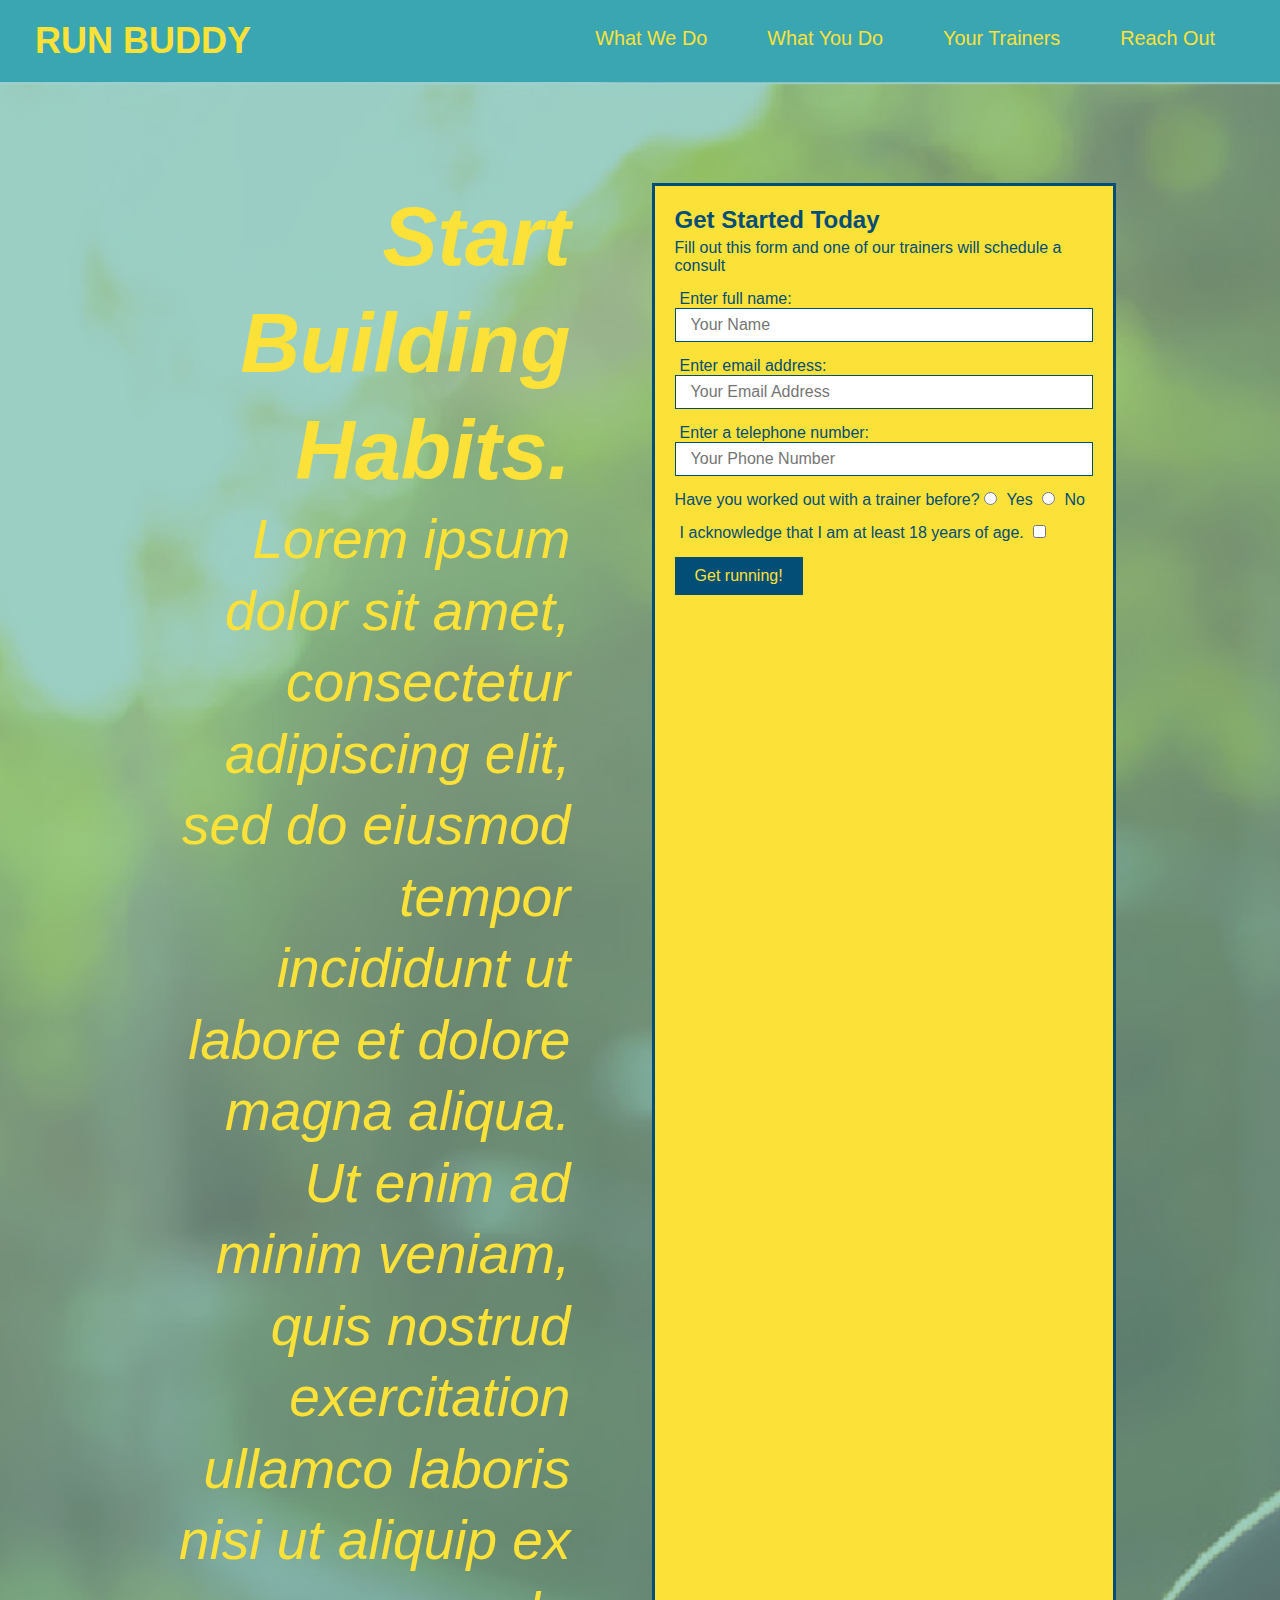
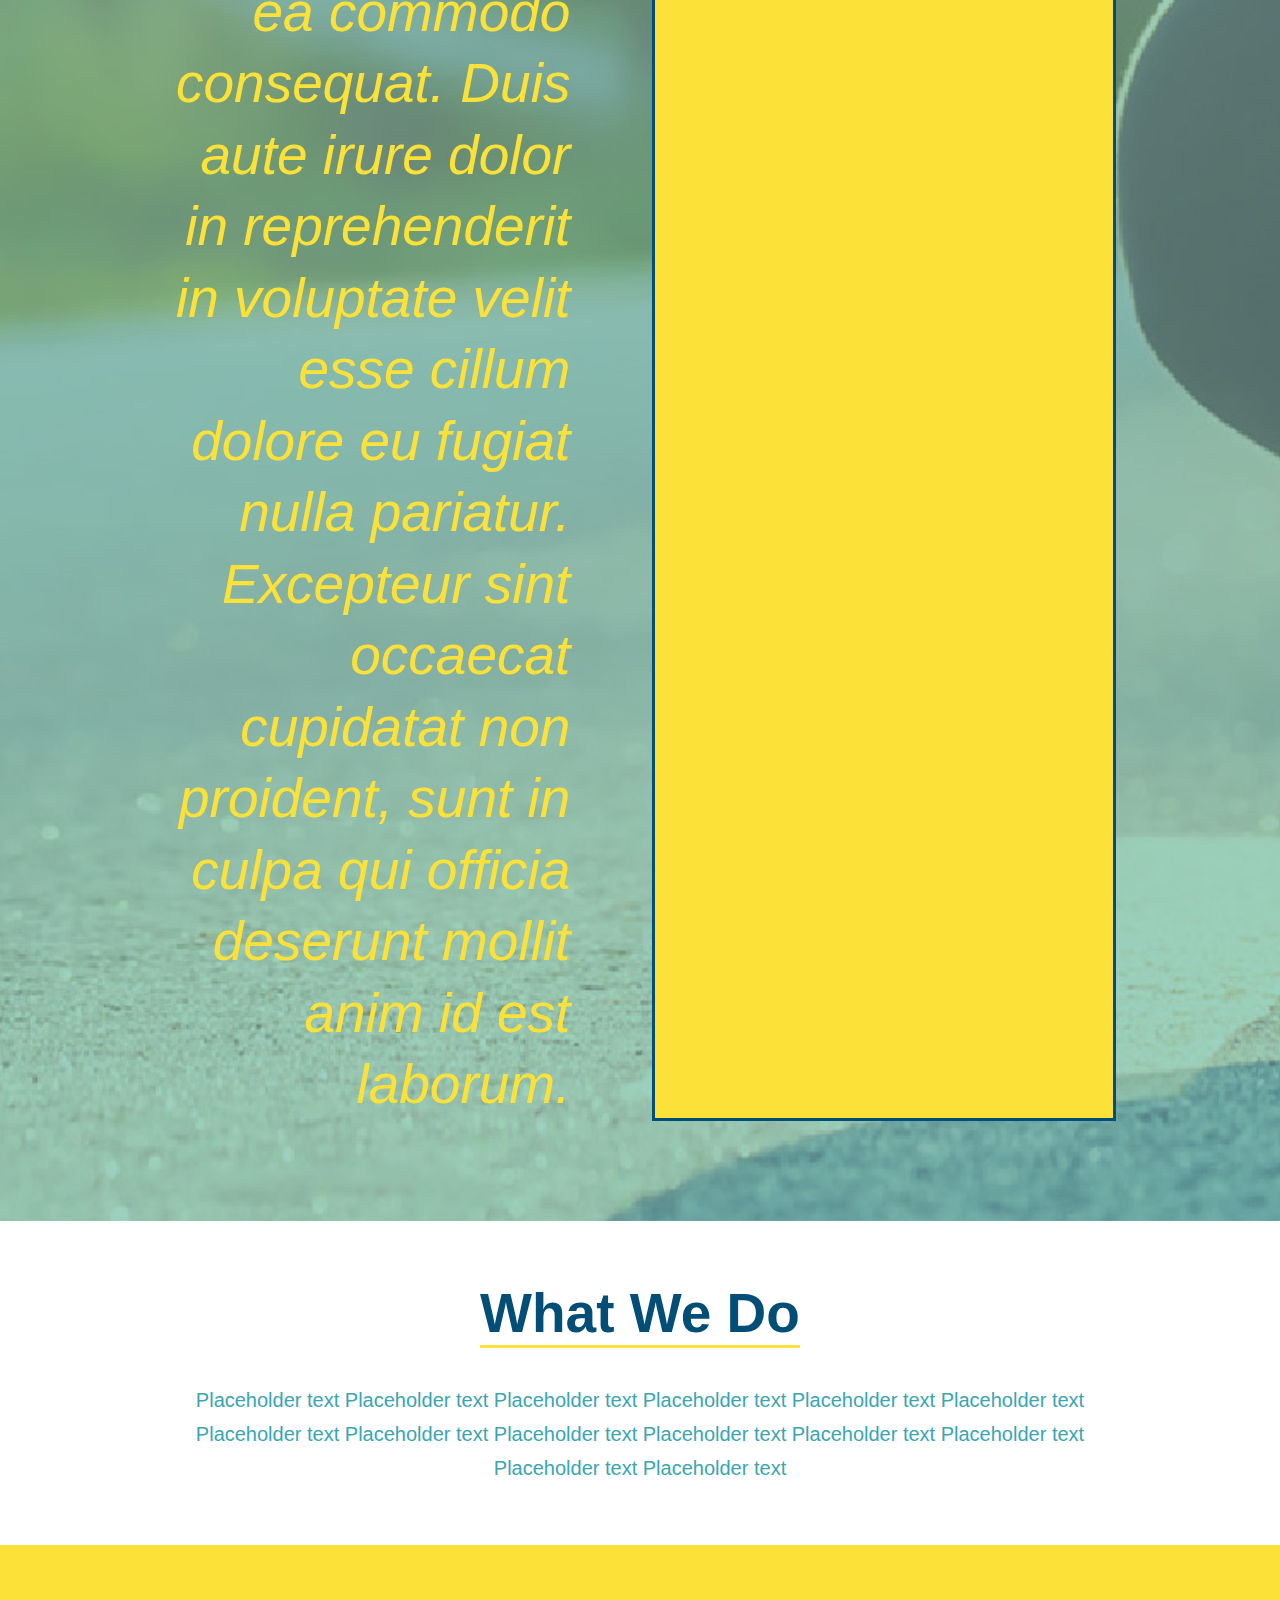
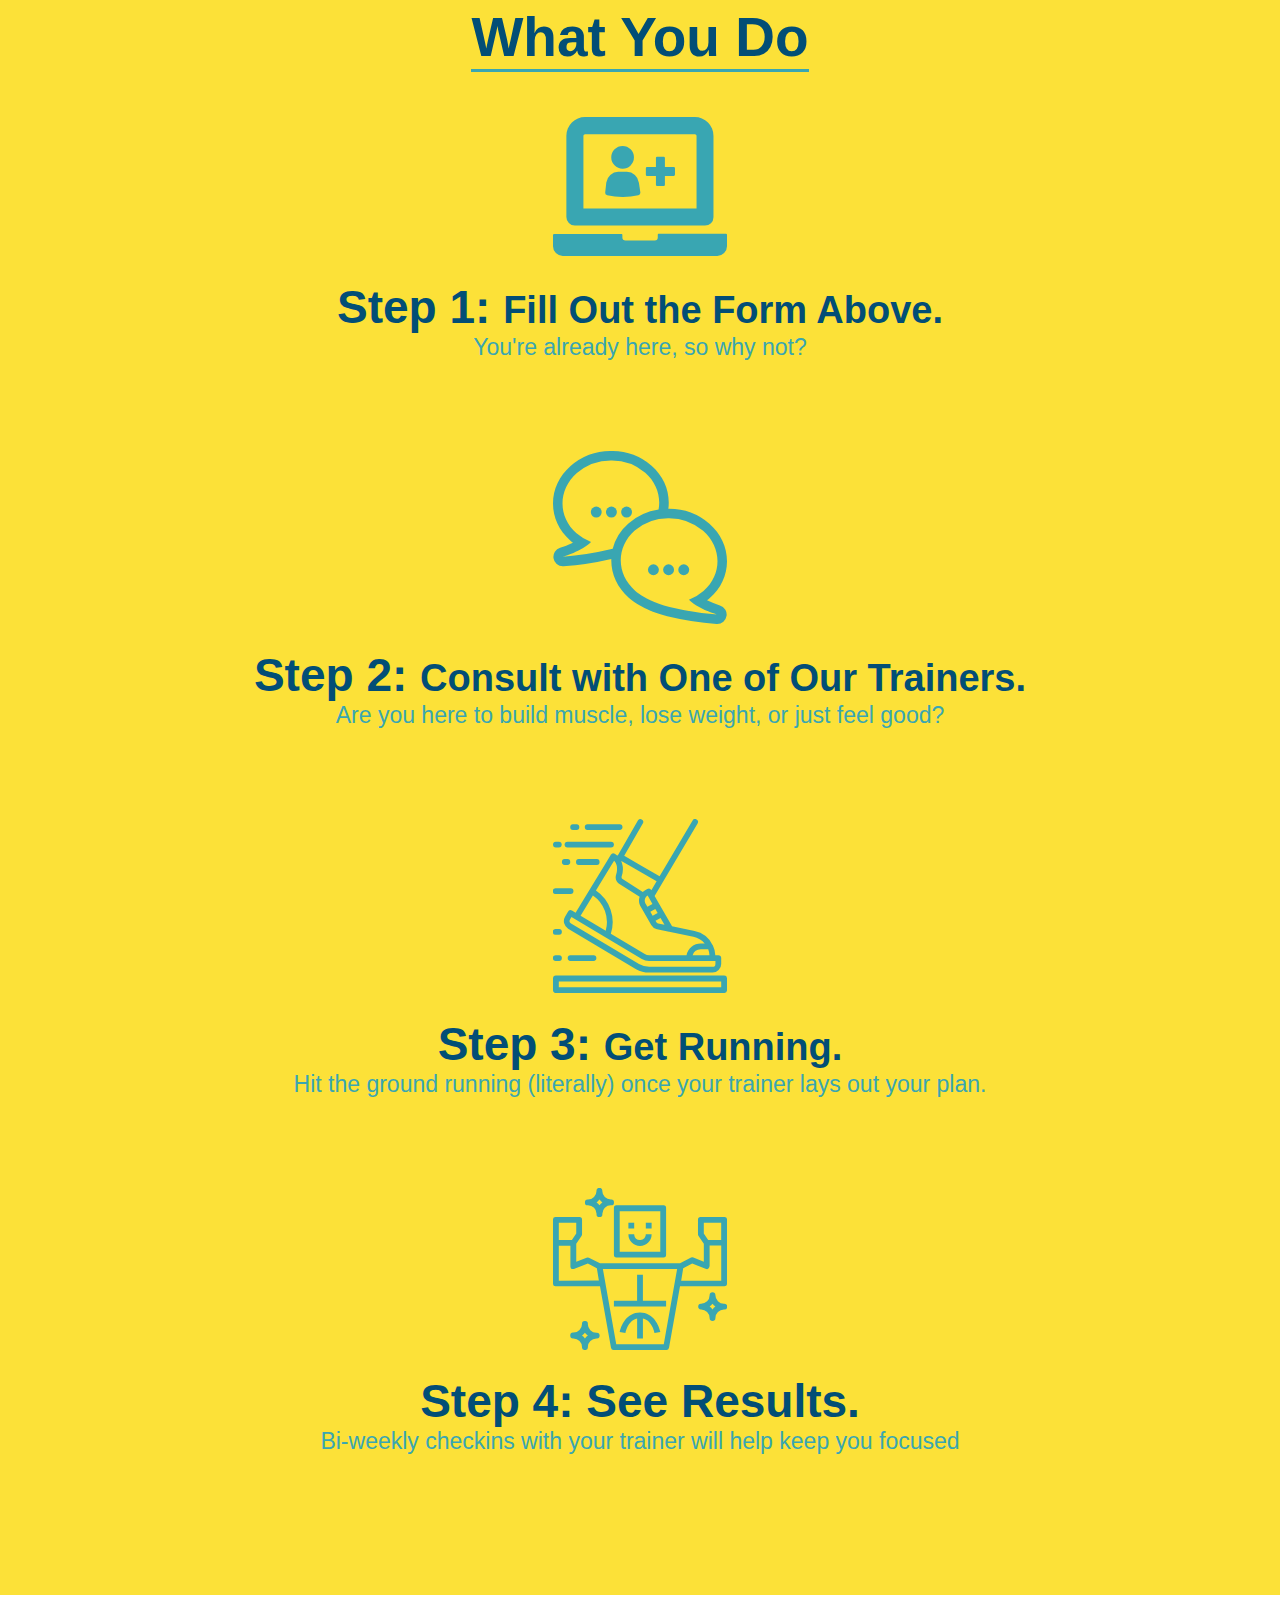
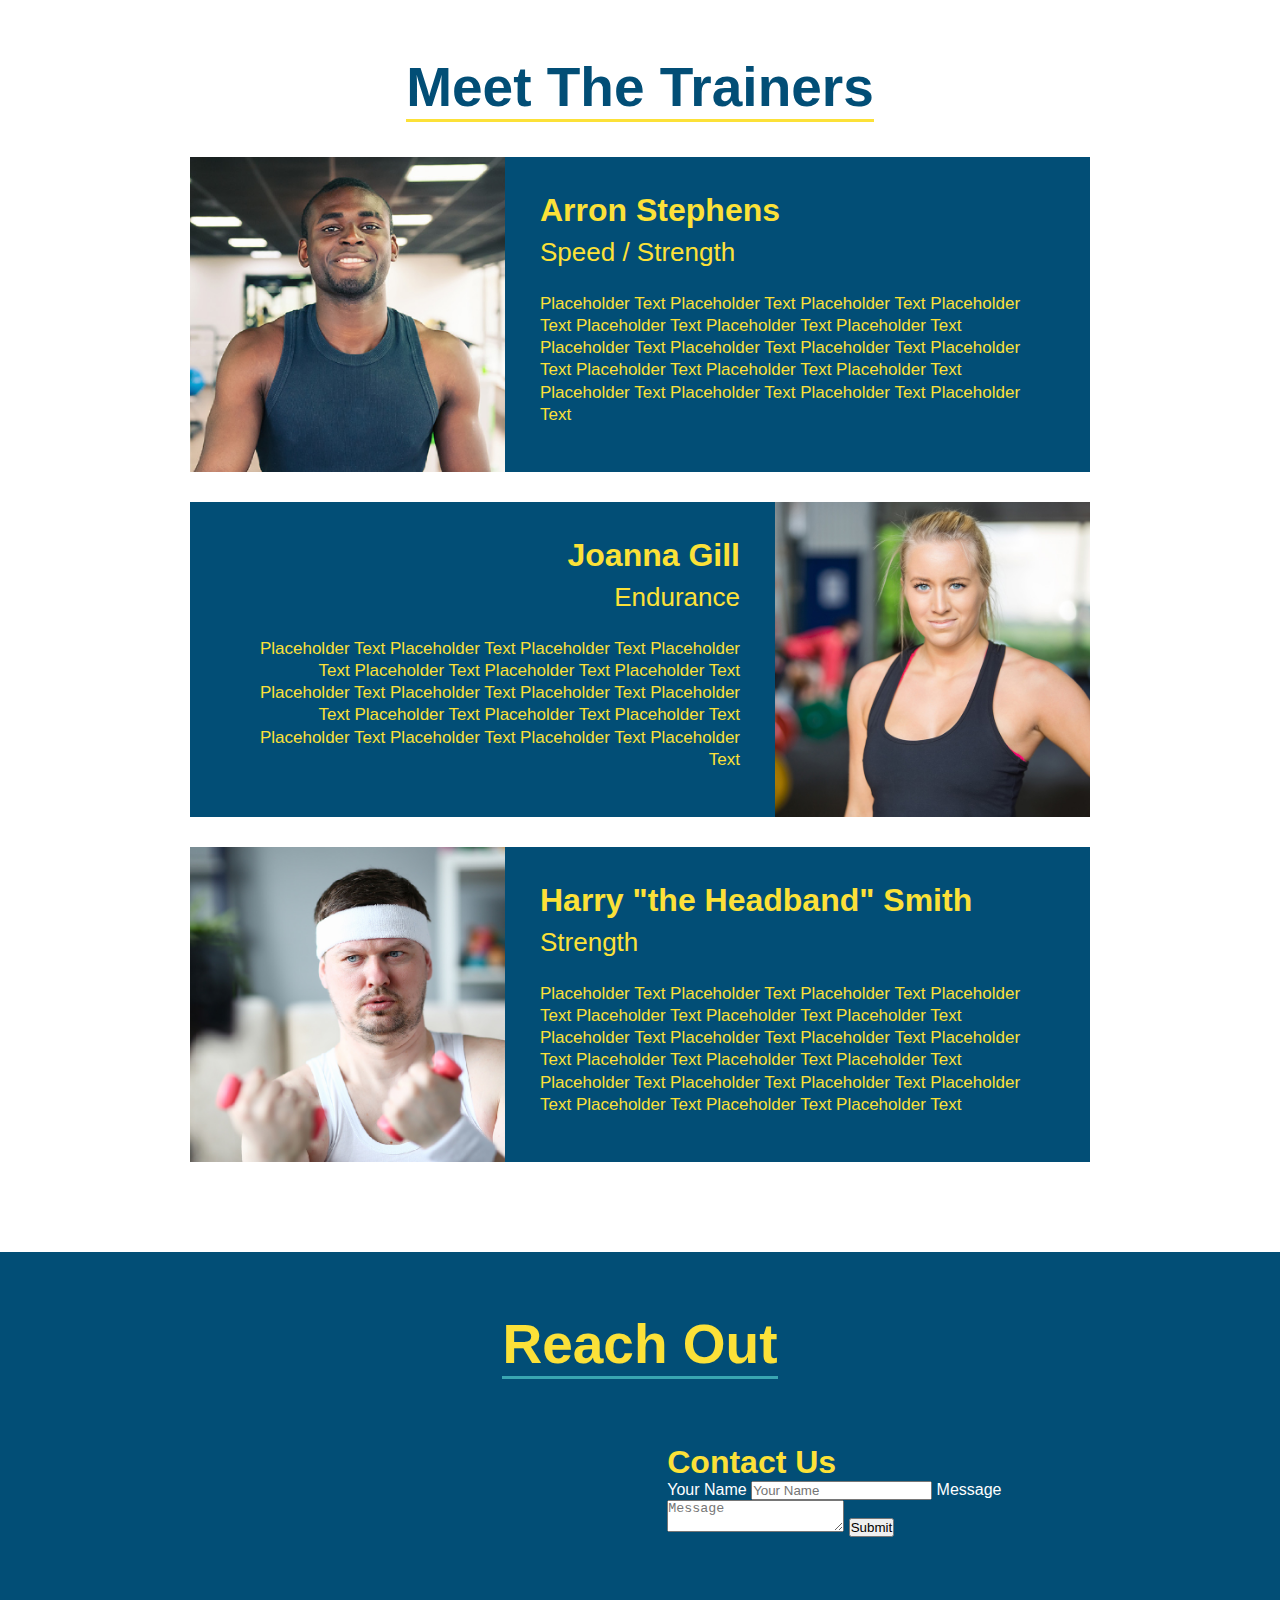
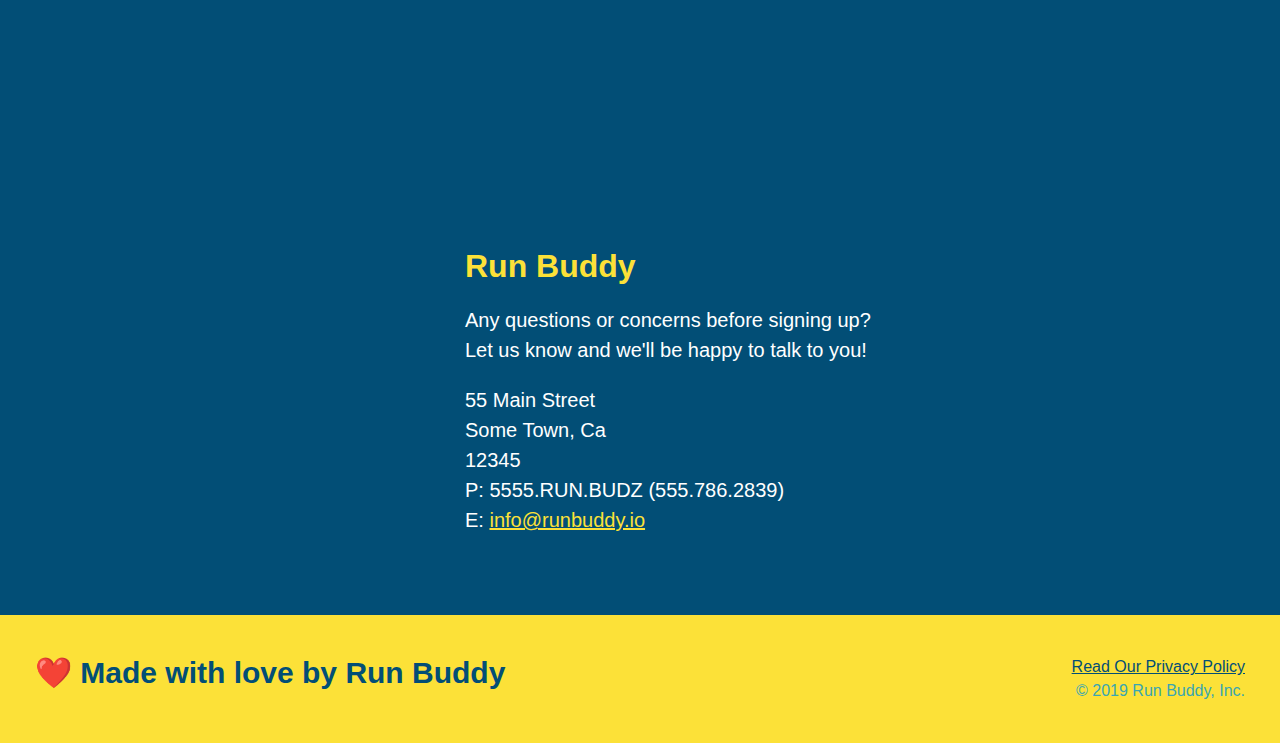
<file: index.html>
<!DOCTYPE html>
<html lang="en">
    <head>
        <meta charset="UTF-8" />
        <title>Run Buddy</title>
        <link rel="stylesheet" href="./assets/css/style.css" />
    </head>
    <body>
        <!-- navigation -->
        <header>
            <h1>
                <a href="/">RUN BUDDY</a>
            </h1>
            <nav>
                <!-- Unordered list element -->
                <ul>
                    <!-- List item element-->
                    <li>
                        <!-- Anchor element -->
                        <a href="#what-we-do">What We Do</a>
                    </li>
                    <li>
                        <a href="#what-you-do">What You Do</a>
                    </li>
                    <li>
                        <a href="#your-trainers">Your Trainers</a>
                    </li>
                    <li>
                        <a href="#reach-out">Reach Out</a>
                    </li>
                </ul>
            </nav>
        </header>
    
        <!-- hero/jumbotron -->
        <section class="hero">
            <div class="hero-cta">
                <h2>Start Building Habits.</h2>
                <p>
                    Lorem ipsum dolor sit amet, consectetur adipiscing elit, sed do eiusmod tempor incididunt ut labore et dolore magna aliqua. Ut enim ad minim veniam, quis nostrud exercitation ullamco laboris nisi ut aliquip ex ea commodo consequat. Duis aute irure dolor in reprehenderit in voluptate velit esse cillum dolore eu fugiat nulla pariatur. Excepteur sint occaecat cupidatat non proident, sunt in culpa qui officia deserunt mollit anim id est laborum.
                </p>
            </div>
            <div class="hero-form">
                <h3>Get Started Today</h3>
                <p>Fill out this form and one of our trainers will schedule a consult</p>
            <!-- Add form elemnt -->
                <form>
                    <label for="name">Enter full name:</label>
                    <input type="text" placeholder="Your Name" name="name" id="name" class="form-input">
                    <label for="email">Enter email address:</label>
                    <input type="email" placeholder="Your Email Address" name="email" id="email" class="form-input">
                    <label for="phone">Enter a telephone number:</label>
                    <input type="tel" placeholder="Your Phone Number" name="phone" id="phone" class="form-input">
                 <p>
                    Have you worked out with a trainer before?
                    <input type="radio" name="trainer-confirm" id="trainer-yes" />
                    <label for="trainer-yes">Yes</label>
                    <input type="radio" name="trainer-confirm" id="trainer-no" />
                    <label for="trainer-no">No</label>
                </p>
                <p>
                    <label for="checkbox" >I acknowledge that I am at least 18 years of age. </label>
                    <input type="checkbox" name="age-confirm" id="checkbox" />
                </p>
                <button type="submit">
                    Get running!
                </button>
                </form> 
            </div>
        </section>
        <!-- end hero --> 

        <!-- "what we do" section -->
        <section id="what-we-do"  class="intro">
            <h2 class="section-title primary-border">What We Do</h2>
            <p>
                Placeholder text Placeholder text Placeholder text Placeholder text Placeholder text Placeholder text Placeholder text
                Placeholder text Placeholder text Placeholder text Placeholder text Placeholder text Placeholder text Placeholder text
            </p>
        </section>
        
        <!--  "what you do" section -->
        <section id="what-you-do" class="steps">
            <h2 class="section-title secondary-border">What You Do</h2>

            <div>
                <img src="./assets/images/step-1.svg" alt="" />
                <h3>Step 1: <span>Fill Out the Form Above.</span></h3>
                <p>You're already here, so why not?</p>
            </div>

            <div>
                <img src="./assets/images/step-2.svg" alt="" />
                <h3>Step 2: <span>Consult with One of Our Trainers.</span></h3>
                <p>Are you here to build muscle, lose weight, or just feel good?</p>
            </div>

            <div>
                <img src="./assets/images/step-3.svg" alt="" />
                <h3>Step 3: <span>Get Running.</span></h3>
                <p>Hit the ground running (literally) once your trainer lays out your plan.</p>
            </div>

            <div>
                <img src="./assets/images/step-4.svg" alt="" />
                <h3>Step 4: See Results.</h3>
                <p>Bi-weekly checkins with your trainer will help keep you focused</p>
            </div>
        </section>
    

        <!-- "meet the trainers" section -->

        <section id="your-trainers" class="trainers">
            <h2 class="section-title primary-border">Meet The Trainers</h2>
            <article class="trainer">
                <!-- Trainer Bio 1 -->
                <img src="./assets/images/trainer-1.jpg" alt="Arron Stephens in his workout clothes, ready to pump iron" />
                <div class="trainer-bio text-left">
                    <h3>Arron Stephens</h3>
                    <h4>Speed / Strength</h4>
                    <p>
                        Placeholder Text Placeholder Text Placeholder Text Placeholder Text Placeholder Text Placeholder Text 
                        Placeholder Text Placeholder Text Placeholder Text Placeholder Text Placeholder Text Placeholder Text 
                        Placeholder Text Placeholder Text Placeholder Text Placeholder Text Placeholder Text Placeholder Text 
                    </p>
                </div>
            </article>

            <!-- Trainer Bio 2 -->

            <article class="trainer">
                <div class="trainer-bio text-right">
                    <h3>Joanna Gill</h3>
                    <h4>Endurance</h4>
                    <p>
                        Placeholder Text Placeholder Text Placeholder Text Placeholder Text Placeholder Text Placeholder Text
                        Placeholder Text Placeholder Text Placeholder Text Placeholder Text Placeholder Text Placeholder Text
                        Placeholder Text Placeholder Text Placeholder Text Placeholder Text Placeholder Text Placeholder Text
                    </p>
                </div>
                <img src="./assets/images/trainer-2.jpg" alt="Joanna Gill cooling off after a workout"/>
            </article>

            <!-- Trainer Bio 3 -->
            <article class="trainer">
                <img src="./assets/images/trainer-3.jpg" alt="Harry Smith wearing a headband and lifting comically small pink weights" />
                <div class="trainer-bio text-left">
                    <h3>Harry "the Headband" Smith</h3>
                    <h4>Strength</h4>
                    <p>
                        Placeholder Text Placeholder Text Placeholder Text Placeholder Text Placeholder Text Placeholder Text Placeholder Text
                        Placeholder Text Placeholder Text Placeholder Text Placeholder Text Placeholder Text Placeholder Text Placeholder Text 
                        Placeholder Text Placeholder Text Placeholder Text Placeholder Text Placeholder Text Placeholder Text Placeholder Text 
                    </p>
                </div>
            </article>
        </section>

        <!-- "reach out" section-->
        <section id="reach-out" class="contact">
            <h2 class="section-title secondary-border">Reach Out</h2>
            <div class="contact-info">
                <iframe 
                    src="https://www.google.com/maps/embed?pb=!1m18!1m12!1m3!1d3518.110550936435!2d-82.02700138560725!3d28.143122582613508!2m3!1f0!2f0!3f0!3m2!1i1024!2i768!4f13.1!3m3!1m2!1s0x88dd4616acea6751%3A0xf718a3ed3b457b86!2s3825%20W%20Campbell%20Rd%2C%20Lakeland%2C%20FL%2033810!5e0!3m2!1sen!2sus!4v1645502023689!5m2!1sen!2sus"
                    style="border:0;" 
                    allowfullscreen="" 
                    loading="lazy">
                </iframe>

                <div class="contact-form">
                    <h3>Contact Us</h3>
                    <form>
                      <label for="contact-name">Your Name</label>
                      <input type="text" id="contact-name" placeholder="Your Name" />
                  
                      <label for="contact-message">Message</label>
                      <textarea id="contact-message" placeholder="Message"></textarea>
                  
                      <button type="submit">Submit</button>
                    </form>
                  </div>

                <div>
                <h3>Run Buddy</h3>
                <p>
                    Any questions or concerns before signing up?
                    <br />
                    Let us know and we'll be happy to talk to you!
                </p>
                <address>
                    55 Main Street <br />
                    Some Town, Ca <br />
                    12345<br />
                    P: 5555.RUN.BUDZ (555.786.2839)<br />
                    E: <a href="mailto:info@runbuddy.io">info@runbuddy.io</a>
                </address>
                </div>
            </div>
        </section>

        <!-- footer -->
        <footer>
            <h2>❤️ Made with love by Run Buddy</h2>
            <div>
                <a href="./privacy-policy.html">Read Our Privacy Policy</a><br />
                &copy; 2019 Run Buddy, Inc.
            </div>
        </footer>
    </body>
</html>
</file>
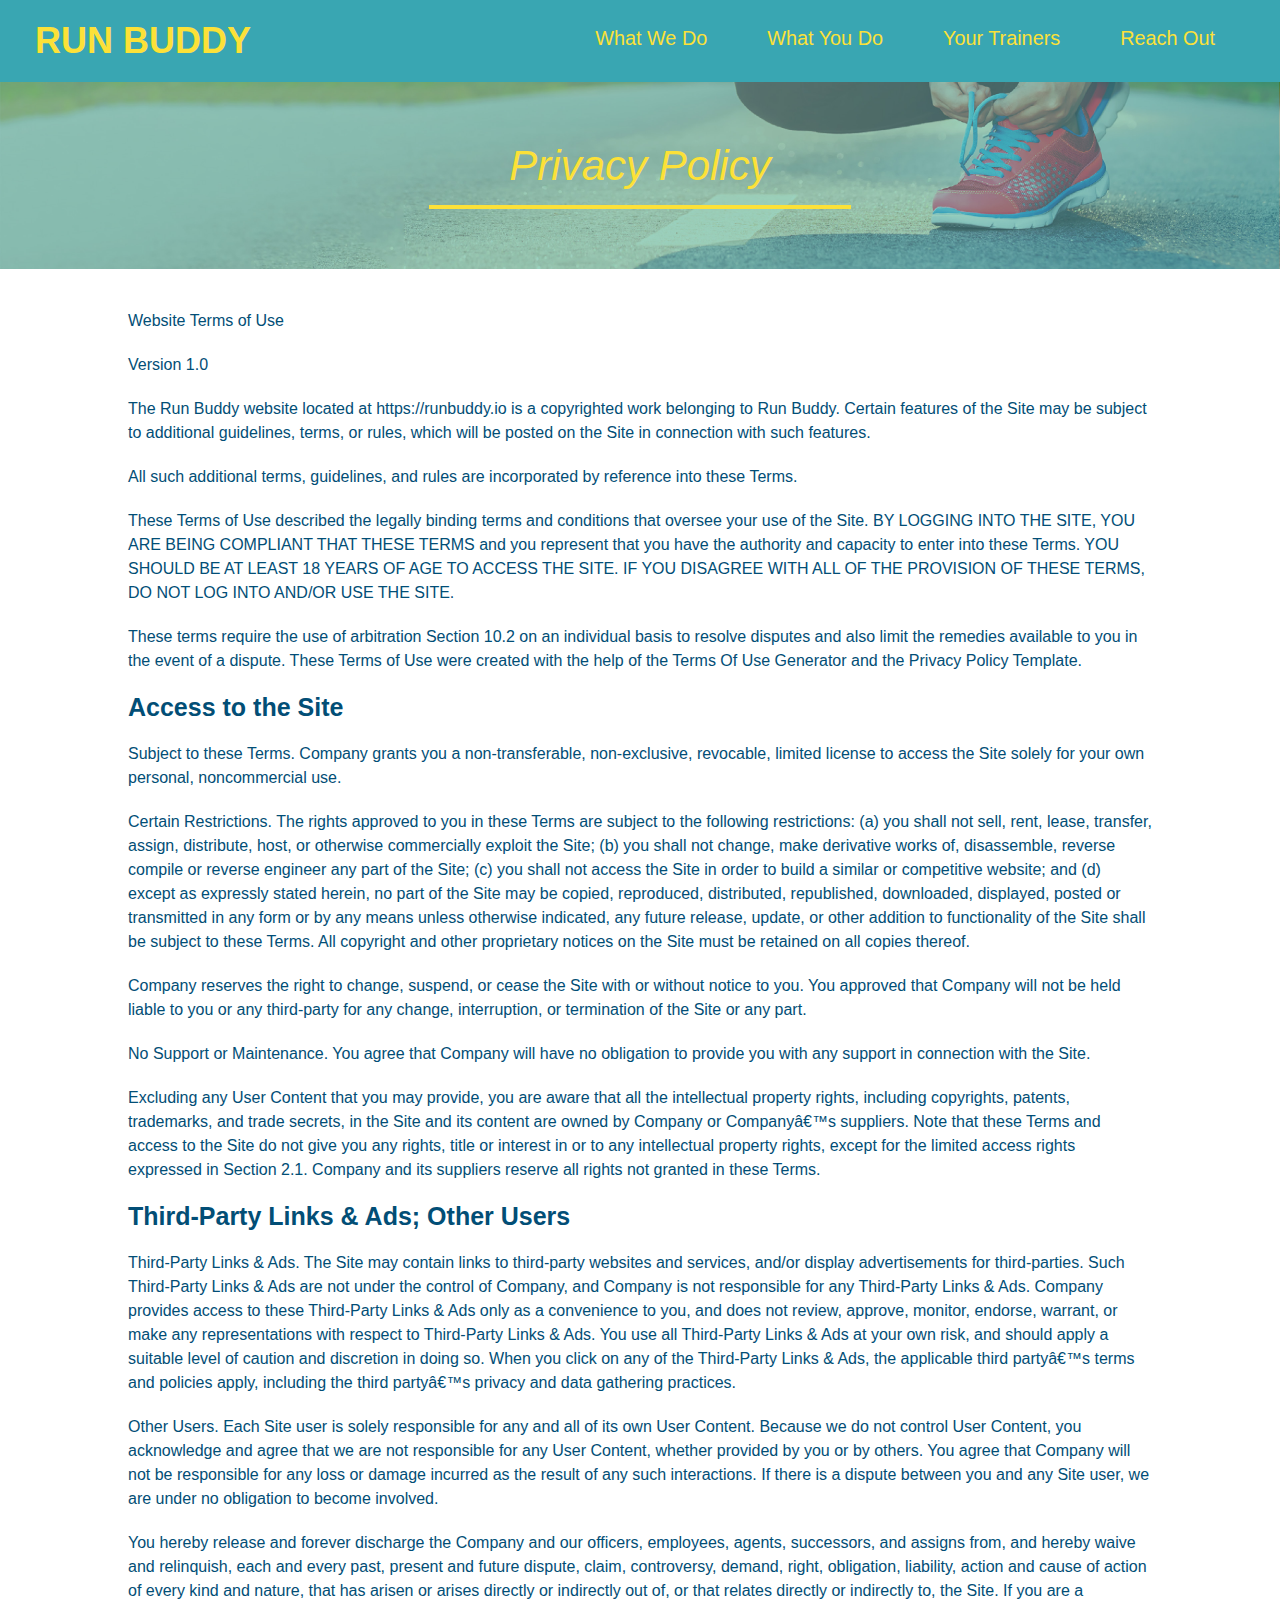
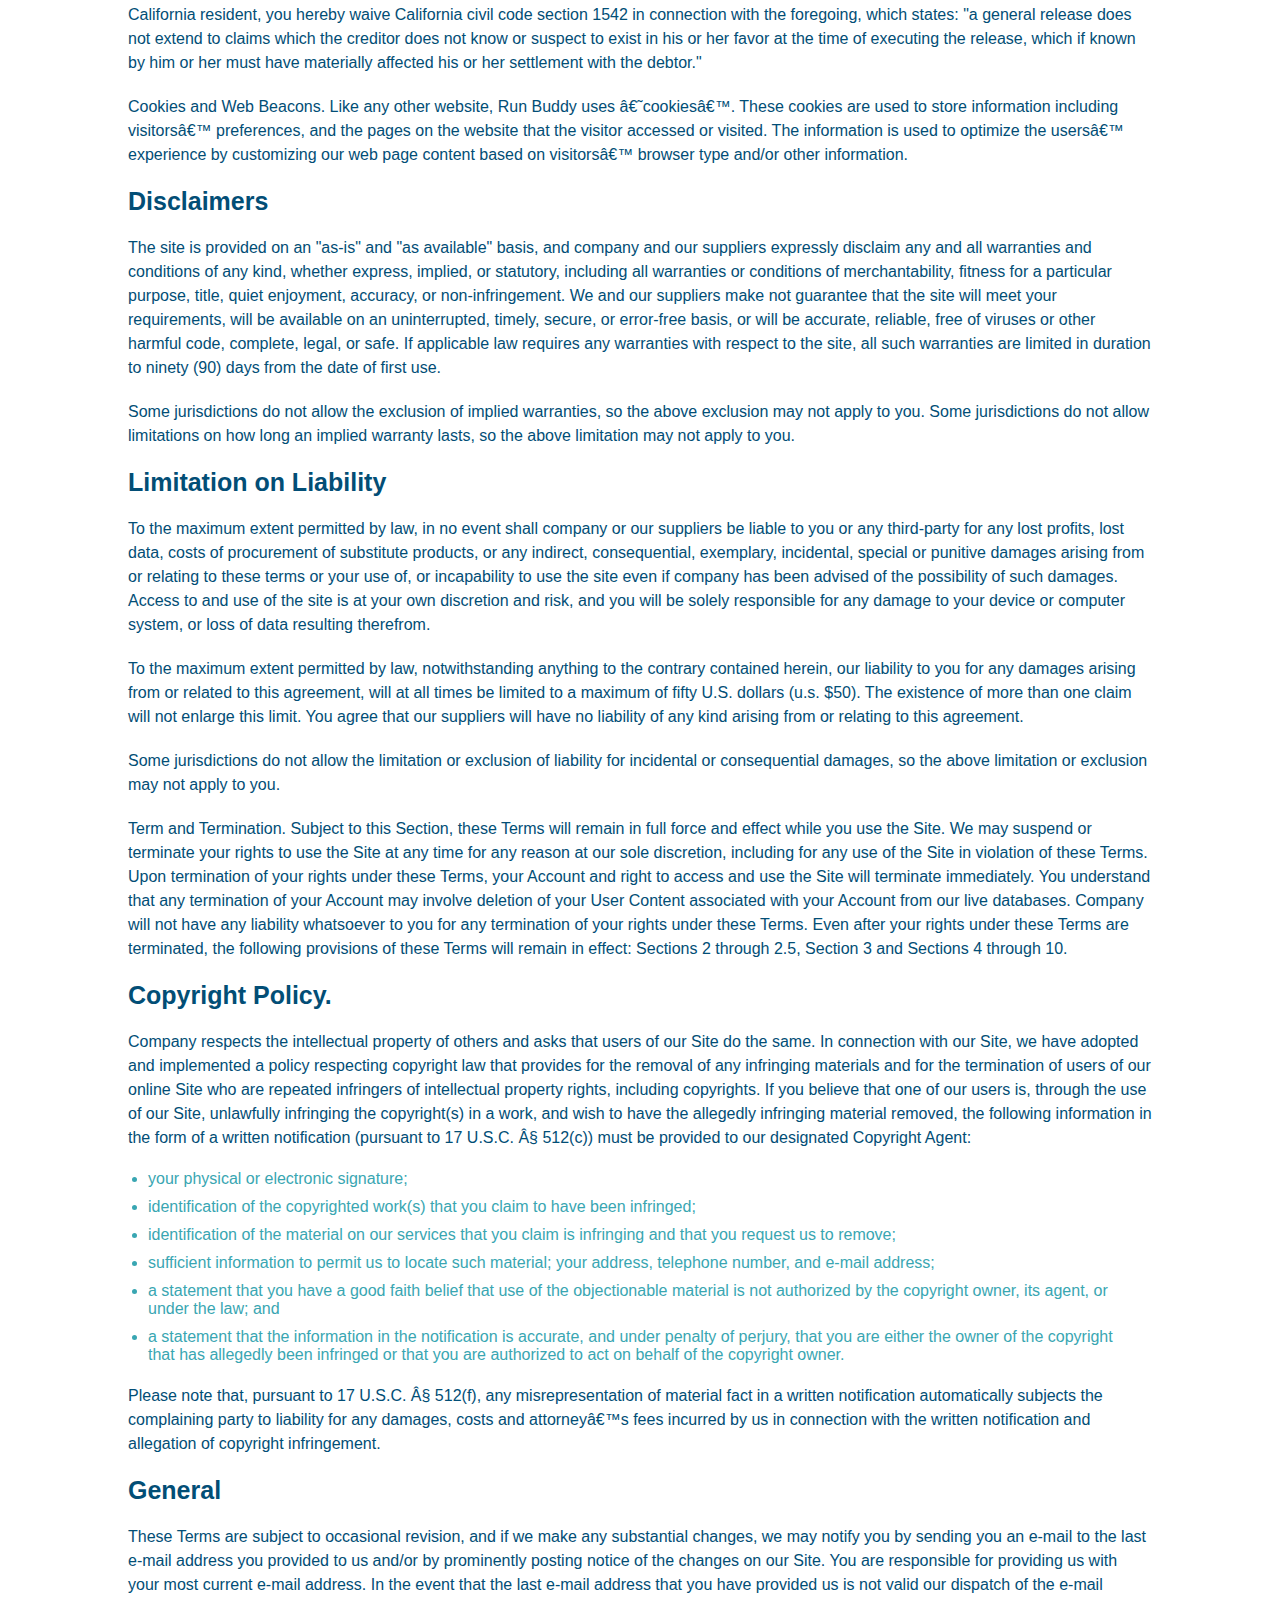
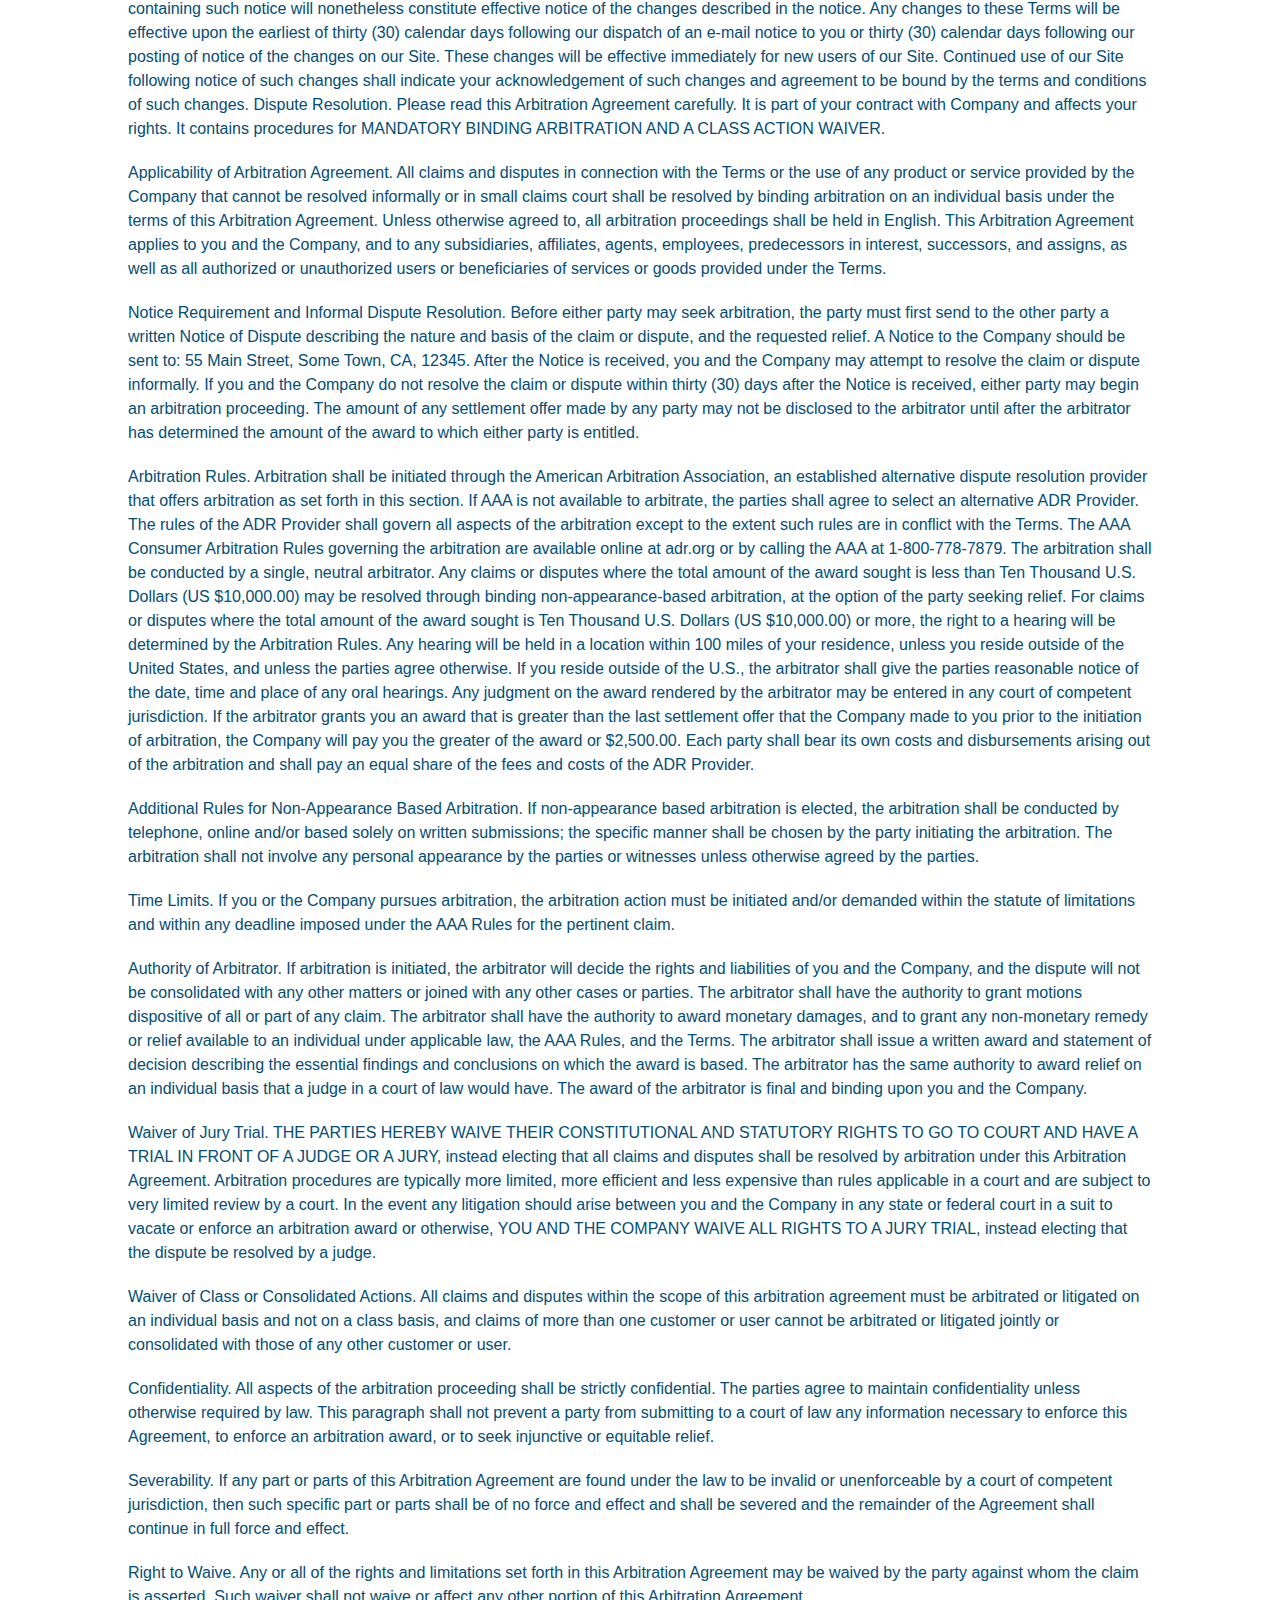
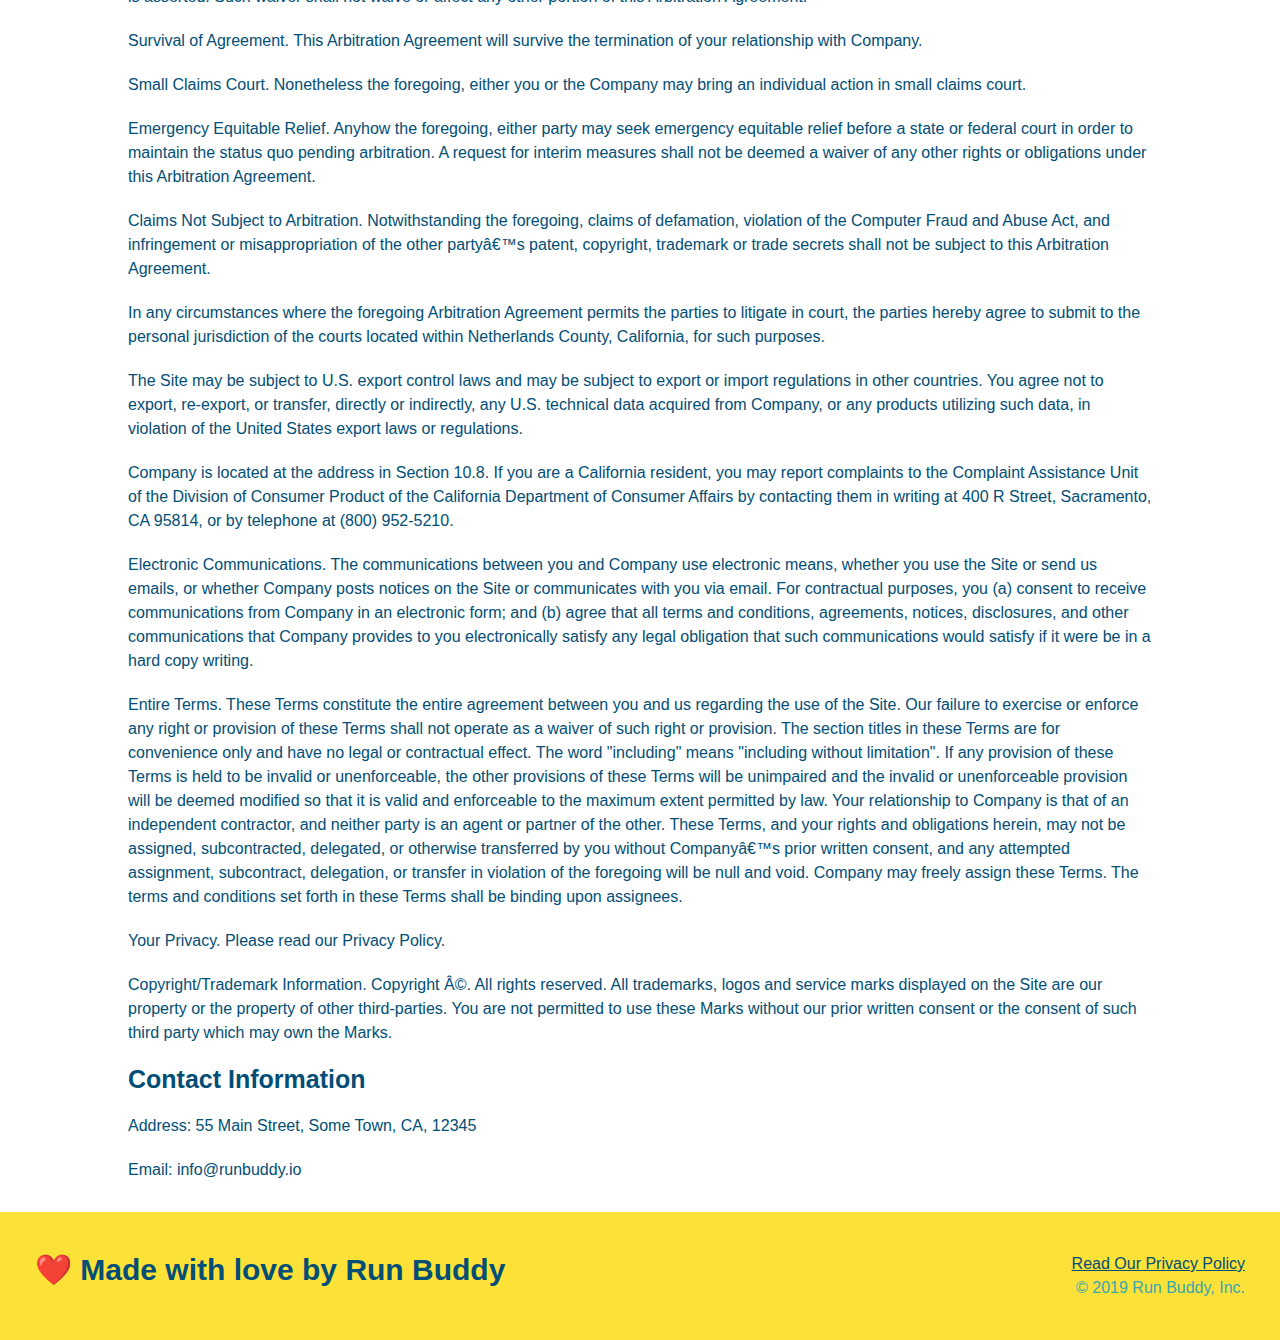
<file: privacy-policy.html>
<!DOCTYPE html>
<html lang="eng">
    <head>
        <meta charset="UTF-8"/>
        <title>Privacy Policy - Run Buddy</title>
        <link rel="stylesheet" href="./assets/css/style.css"/>

        <link rel="stylesheet" href="./assets/css/secondary-styles.css"/>
    </head>
    <body>
     <!-- navigation -->
     <header>
        <h1>
            <a href="/">RUN BUDDY</a>
        </h1>
        <nav>
            <!-- Unordered list element -->
            <ul>
                <!-- List item element-->
                <li>
                    <!-- Anchor element -->
                    <a href="./index.html#what-we-do">What We Do</a>
                </li>
                <li>
                    <a href="./index.html#what-you-do">What You Do</a>
                </li>
                <li>
                    <a href="./index.html#your-trainers">Your Trainers</a>
                </li>
                <li>
                    <a href="./index.html#reach-out">Reach Out</a>
                </li>
            </ul>
        </nav>
    </header>

    <section class="hero">
        <h2 class="page-title">
            Privacy Policy
        </h2>
    </section>

    <article class="secondary-content">
        <p>
            Website Terms of Use
          </p>
    
          <p>
            Version 1.0
          </p>
    
          <p>
            The Run Buddy website located at https://runbuddy.io is a copyrighted work belonging to Run Buddy. Certain
            features of the Site may be subject to additional guidelines, terms, or rules, which will be posted on the Site
            in connection with such features.
          </p>
    
          <p>
            All such additional terms, guidelines, and rules are incorporated by reference into these Terms.
          </p>
    
          <p>
            These Terms of Use described the legally binding terms and conditions that oversee your use of the Site. BY
            LOGGING INTO THE SITE, YOU ARE BEING COMPLIANT THAT THESE TERMS and you represent that you have the authority
            and capacity to enter into these Terms. YOU SHOULD BE AT LEAST 18 YEARS OF AGE TO ACCESS THE SITE. IF YOU
            DISAGREE WITH ALL OF THE PROVISION OF THESE TERMS, DO NOT LOG INTO AND/OR USE THE SITE.
          </p>
    
          <p>
            These terms require the use of arbitration Section 10.2 on an individual basis to resolve disputes and also
            limit the remedies available to you in the event of a dispute. These Terms of Use were created with the help of
            the Terms Of Use Generator and the Privacy Policy Template.
          </p>
    
          <h3>
            Access to the Site
          </h3>
    
          <p>
            Subject to these Terms. Company grants you a non-transferable, non-exclusive, revocable, limited license to
            access the Site solely for your own personal, noncommercial use.
          </p>
    
          <p>
            Certain Restrictions. The rights approved to you in these Terms are subject to the following restrictions: (a)
            you shall not sell, rent, lease, transfer, assign, distribute, host, or otherwise commercially exploit the Site;
            (b) you shall not change, make derivative works of, disassemble, reverse compile or reverse engineer any part of
            the Site; (c) you shall not access the Site in order to build a similar or competitive website; and (d) except
            as expressly stated herein, no part of the Site may be copied, reproduced, distributed, republished, downloaded,
            displayed, posted or transmitted in any form or by any means unless otherwise indicated, any future release,
            update, or other addition to functionality of the Site shall be subject to these Terms. All copyright and other
            proprietary notices on the Site must be retained on all copies thereof.
          </p>
    
          <p>
            Company reserves the right to change, suspend, or cease the Site with or without notice to you. You approved
            that Company will not be held liable to you or any third-party for any change, interruption, or termination of
            the Site or any part.
          </p>
    
          <p>
            No Support or Maintenance. You agree that Company will have no obligation to provide you with any support in
            connection with the Site.
          </p>
    
          <p>
            Excluding any User Content that you may provide, you are aware that all the intellectual property rights,
            including copyrights, patents, trademarks, and trade secrets, in the Site and its content are owned by Company
            or Companyâ€™s suppliers. Note that these Terms and access to the Site do not give you any rights, title or
            interest in or to any intellectual property rights, except for the limited access rights expressed in Section
            2.1. Company and its suppliers reserve all rights not granted in these Terms.
          </p>
    
          <h3>
            Third-Party Links & Ads; Other Users
          </h3>
    
          <p>
            Third-Party Links & Ads. The Site may contain links to third-party websites and services, and/or display
            advertisements for third-parties. Such Third-Party Links & Ads are not under the control of Company, and Company
            is not responsible for any Third-Party Links & Ads. Company provides access to these Third-Party Links & Ads
            only as a convenience to you, and does not review, approve, monitor, endorse, warrant, or make any
            representations with respect to Third-Party Links & Ads. You use all Third-Party Links & Ads at your own risk,
            and should apply a suitable level of caution and discretion in doing so. When you click on any of the
            Third-Party Links & Ads, the applicable third partyâ€™s terms and policies apply, including the third partyâ€™s
            privacy and data gathering practices.
          </p>
    
          <p>
            Other Users. Each Site user is solely responsible for any and all of its own User Content. Because we do not
            control User Content, you acknowledge and agree that we are not responsible for any User Content, whether
            provided by you or by others. You agree that Company will not be responsible for any loss or damage incurred as
            the result of any such interactions. If there is a dispute between you and any Site user, we are under no
            obligation to become involved.
          </p>
    
          <p>
            You hereby release and forever discharge the Company and our officers, employees, agents, successors, and
            assigns from, and hereby waive and relinquish, each and every past, present and future dispute, claim,
            controversy, demand, right, obligation, liability, action and cause of action of every kind and nature, that has
            arisen or arises directly or indirectly out of, or that relates directly or indirectly to, the Site. If you are
            a California resident, you hereby waive California civil code section 1542 in connection with the foregoing,
            which states: "a general release does not extend to claims which the creditor does not know or suspect to exist
            in his or her favor at the time of executing the release, which if known by him or her must have materially
            affected his or her settlement with the debtor."
          </p>
    
          <p>
            Cookies and Web Beacons. Like any other website, Run Buddy uses â€˜cookiesâ€™. These cookies are used to store
            information including visitorsâ€™ preferences, and the pages on the website that the visitor accessed or visited.
            The information is used to optimize the usersâ€™ experience by customizing our web page content based on visitorsâ€™
            browser type and/or other information.
          </p>
    
          <h3>
            Disclaimers
          </h3>
    
          <p>
            The site is provided on an "as-is" and "as available" basis, and company and our suppliers expressly disclaim
            any and all warranties and conditions of any kind, whether express, implied, or statutory, including all
            warranties or conditions of merchantability, fitness for a particular purpose, title, quiet enjoyment, accuracy,
            or non-infringement. We and our suppliers make not guarantee that the site will meet your requirements, will be
            available on an uninterrupted, timely, secure, or error-free basis, or will be accurate, reliable, free of
            viruses or other harmful code, complete, legal, or safe. If applicable law requires any warranties with respect
            to the site, all such warranties are limited in duration to ninety (90) days from the date of first use.
          </p>
    
          <p>
            Some jurisdictions do not allow the exclusion of implied warranties, so the above exclusion may not apply to
            you. Some jurisdictions do not allow limitations on how long an implied warranty lasts, so the above limitation
            may not apply to you.
          </p>
    
          <h3>
            Limitation on Liability
          </h3>
    
          <p>
            To the maximum extent permitted by law, in no event shall company or our suppliers be liable to you or any
            third-party for any lost profits, lost data, costs of procurement of substitute products, or any indirect,
            consequential, exemplary, incidental, special or punitive damages arising from or relating to these terms or
            your use of, or incapability to use the site even if company has been advised of the possibility of such
            damages. Access to and use of the site is at your own discretion and risk, and you will be solely responsible
            for any damage to your device or computer system, or loss of data resulting therefrom.
          </p>
    
          <p>
            To the maximum extent permitted by law, notwithstanding anything to the contrary contained herein, our liability
            to you for any damages arising from or related to this agreement, will at all times be limited to a maximum of
            fifty U.S. dollars (u.s. $50). The existence of more than one claim will not enlarge this limit. You agree that
            our suppliers will have no liability of any kind arising from or relating to this agreement.
          </p>
    
          <p>
            Some jurisdictions do not allow the limitation or exclusion of liability for incidental or consequential
            damages, so the above limitation or exclusion may not apply to you.
          </p>
    
          <p>
            Term and Termination. Subject to this Section, these Terms will remain in full force and effect while you use
            the Site. We may suspend or terminate your rights to use the Site at any time for any reason at our sole
            discretion, including for any use of the Site in violation of these Terms. Upon termination of your rights under
            these Terms, your Account and right to access and use the Site will terminate immediately. You understand that
            any termination of your Account may involve deletion of your User Content associated with your Account from our
            live databases. Company will not have any liability whatsoever to you for any termination of your rights under
            these Terms. Even after your rights under these Terms are terminated, the following provisions of these Terms
            will remain in effect: Sections 2 through 2.5, Section 3 and Sections 4 through 10.
          </p>
    
          <h3>
            Copyright Policy.
          </h3>
    
          <p>
            Company respects the intellectual property of others and asks that users of our Site do the same. In connection
            with our Site, we have adopted and implemented a policy respecting copyright law that provides for the removal
            of any infringing materials and for the termination of users of our online Site who are repeated infringers of
            intellectual property rights, including copyrights. If you believe that one of our users is, through the use of
            our Site, unlawfully infringing the copyright(s) in a work, and wish to have the allegedly infringing material
            removed, the following information in the form of a written notification (pursuant to 17 U.S.C. Â§ 512(c)) must
            be provided to our designated Copyright Agent:
          </p>
    
          <ul>
            <li>
              your physical or electronic signature;
            </li>
            <li>
              identification of the copyrighted work(s) that you claim to have been infringed;
            </li>
            <li>
              identification of the material on our services that you claim is infringing and that you request us to remove;
            </li>
            <li>
              sufficient information to permit us to locate such material; your address, telephone number, and e-mail
              address;
            </li>
            <li>
              a statement that you have a good faith belief that use of the objectionable material is not authorized by the
              copyright owner, its agent, or under the law; and
            </li>
            <li>
              a statement that the information in the notification is accurate, and under penalty of perjury, that you are
              either the owner of the copyright that has allegedly been infringed or that you are authorized to act on
              behalf of the copyright owner.
            </li>
          </ul>
    
          <p>
            Please note that, pursuant to 17 U.S.C. Â§ 512(f), any misrepresentation of material fact in a written
            notification automatically subjects the complaining party to liability for any damages, costs and attorneyâ€™s
            fees incurred by us in connection with the written notification and allegation of copyright infringement.
          </p>
    
          <h3>
            General
          </h3>
    
          <p>
            These Terms are subject to occasional revision, and if we make any substantial changes, we may notify you by
            sending you an e-mail to the last e-mail address you provided to us and/or by prominently posting notice of the
            changes on our Site. You are responsible for providing us with your most current e-mail address. In the event
            that the last e-mail address that you have provided us is not valid our dispatch of the e-mail containing such
            notice will nonetheless constitute effective notice of the changes described in the notice. Any changes to these
            Terms will be effective upon the earliest of thirty (30) calendar days following our dispatch of an e-mail
            notice to you or thirty (30) calendar days following our posting of notice of the changes on our Site. These
            changes will be effective immediately for new users of our Site. Continued use of our Site following notice of
            such changes shall indicate your acknowledgement of such changes and agreement to be bound by the terms and
            conditions of such changes. Dispute Resolution. Please read this Arbitration Agreement carefully. It is part of
            your contract with Company and affects your rights. It contains procedures for MANDATORY BINDING ARBITRATION AND
            A CLASS ACTION WAIVER.
          </p>
    
          <p>
            Applicability of Arbitration Agreement. All claims and disputes in connection with the Terms or the use of any
            product or service provided by the Company that cannot be resolved informally or in small claims court shall be
            resolved by binding arbitration on an individual basis under the terms of this Arbitration Agreement. Unless
            otherwise agreed to, all arbitration proceedings shall be held in English. This Arbitration Agreement applies to
            you and the Company, and to any subsidiaries, affiliates, agents, employees, predecessors in interest,
            successors, and assigns, as well as all authorized or unauthorized users or beneficiaries of services or goods
            provided under the Terms.
          </p>
    
          <p>
            Notice Requirement and Informal Dispute Resolution. Before either party may seek arbitration, the party must
            first send to the other party a written Notice of Dispute describing the nature and basis of the claim or
            dispute, and the requested relief. A Notice to the Company should be sent to: 55 Main Street, Some Town, CA,
            12345. After the Notice is received, you and the Company may attempt to resolve the claim or dispute informally.
            If you and the Company do not resolve the claim or dispute within thirty (30) days after the Notice is received,
            either party may begin an arbitration proceeding. The amount of any settlement offer made by any party may not
            be disclosed to the arbitrator until after the arbitrator has determined the amount of the award to which either
            party is entitled.
          </p>
    
          <p>
            Arbitration Rules. Arbitration shall be initiated through the American Arbitration Association, an established
            alternative dispute resolution provider that offers arbitration as set forth in this section. If AAA is not
            available to arbitrate, the parties shall agree to select an alternative ADR Provider. The rules of the ADR
            Provider shall govern all aspects of the arbitration except to the extent such rules are in conflict with the
            Terms. The AAA Consumer Arbitration Rules governing the arbitration are available online at adr.org or by
            calling the AAA at 1-800-778-7879. The arbitration shall be conducted by a single, neutral arbitrator. Any
            claims or disputes where the total amount of the award sought is less than Ten Thousand U.S. Dollars (US
            $10,000.00) may be resolved through binding non-appearance-based arbitration, at the option of the party seeking
            relief. For claims or disputes where the total amount of the award sought is Ten Thousand U.S. Dollars (US
            $10,000.00) or more, the right to a hearing will be determined by the Arbitration Rules. Any hearing will be
            held in a location within 100 miles of your residence, unless you reside outside of the United States, and
            unless the parties agree otherwise. If you reside outside of the U.S., the arbitrator shall give the parties
            reasonable notice of the date, time and place of any oral hearings. Any judgment on the award rendered by the
            arbitrator may be entered in any court of competent jurisdiction. If the arbitrator grants you an award that is
            greater than the last settlement offer that the Company made to you prior to the initiation of arbitration, the
            Company will pay you the greater of the award or $2,500.00. Each party shall bear its own costs and
            disbursements arising out of the arbitration and shall pay an equal share of the fees and costs of the ADR
            Provider.
          </p>
    
          <p>
            Additional Rules for Non-Appearance Based Arbitration. If non-appearance based arbitration is elected, the
            arbitration shall be conducted by telephone, online and/or based solely on written submissions; the specific
            manner shall be chosen by the party initiating the arbitration. The arbitration shall not involve any personal
            appearance by the parties or witnesses unless otherwise agreed by the parties.
          </p>
    
          <p>
            Time Limits. If you or the Company pursues arbitration, the arbitration action must be initiated and/or demanded
            within the statute of limitations and within any deadline imposed under the AAA Rules for the pertinent claim.
          </p>
    
          <p>
            Authority of Arbitrator. If arbitration is initiated, the arbitrator will decide the rights and liabilities of
            you and the Company, and the dispute will not be consolidated with any other matters or joined with any other
            cases or parties. The arbitrator shall have the authority to grant motions dispositive of all or part of any
            claim. The arbitrator shall have the authority to award monetary damages, and to grant any non-monetary remedy
            or relief available to an individual under applicable law, the AAA Rules, and the Terms. The arbitrator shall
            issue a written award and statement of decision describing the essential findings and conclusions on which the
            award is based. The arbitrator has the same authority to award relief on an individual basis that a judge in a
            court of law would have. The award of the arbitrator is final and binding upon you and the Company.
          </p>
    
          <p>
            Waiver of Jury Trial. THE PARTIES HEREBY WAIVE THEIR CONSTITUTIONAL AND STATUTORY RIGHTS TO GO TO COURT AND HAVE
            A TRIAL IN FRONT OF A JUDGE OR A JURY, instead electing that all claims and disputes shall be resolved by
            arbitration under this Arbitration Agreement. Arbitration procedures are typically more limited, more efficient
            and less expensive than rules applicable in a court and are subject to very limited review by a court. In the
            event any litigation should arise between you and the Company in any state or federal court in a suit to vacate
            or enforce an arbitration award or otherwise, YOU AND THE COMPANY WAIVE ALL RIGHTS TO A JURY TRIAL, instead
            electing that the dispute be resolved by a judge.
          </p>
    
          <p>
            Waiver of Class or Consolidated Actions. All claims and disputes within the scope of this arbitration agreement
            must be arbitrated or litigated on an individual basis and not on a class basis, and claims of more than one
            customer or user cannot be arbitrated or litigated jointly or consolidated with those of any other customer or
            user.
          </p>
    
          <p>
            Confidentiality. All aspects of the arbitration proceeding shall be strictly confidential. The parties agree to
            maintain confidentiality unless otherwise required by law. This paragraph shall not prevent a party from
            submitting to a court of law any information necessary to enforce this Agreement, to enforce an arbitration
            award, or to seek injunctive or equitable relief.
          </p>
    
          <p>
            Severability. If any part or parts of this Arbitration Agreement are found under the law to be invalid or
            unenforceable by a court of competent jurisdiction, then such specific part or parts shall be of no force and
            effect and shall be severed and the remainder of the Agreement shall continue in full force and effect.
          </p>
    
          <p>
            Right to Waive. Any or all of the rights and limitations set forth in this Arbitration Agreement may be waived
            by the party against whom the claim is asserted. Such waiver shall not waive or affect any other portion of this
            Arbitration Agreement.
          </p>
    
          <p>
            Survival of Agreement. This Arbitration Agreement will survive the termination of your relationship with
            Company.
          </p>
    
          <p>
            Small Claims Court. Nonetheless the foregoing, either you or the Company may bring an individual action in small
            claims court.
          </p>
    
          <p>
            Emergency Equitable Relief. Anyhow the foregoing, either party may seek emergency equitable relief before a
            state or federal court in order to maintain the status quo pending arbitration. A request for interim measures
            shall not be deemed a waiver of any other rights or obligations under this Arbitration Agreement.
          </p>
    
          <p>
            Claims Not Subject to Arbitration. Notwithstanding the foregoing, claims of defamation, violation of the
            Computer Fraud and Abuse Act, and infringement or misappropriation of the other partyâ€™s patent, copyright,
            trademark or trade secrets shall not be subject to this Arbitration Agreement.
          </p>
    
          <p>
            In any circumstances where the foregoing Arbitration Agreement permits the parties to litigate in court, the
            parties hereby agree to submit to the personal jurisdiction of the courts located within Netherlands County,
            California, for such purposes.
          </p>
    
          <p>
            The Site may be subject to U.S. export control laws and may be subject to export or import regulations in other
            countries. You agree not to export, re-export, or transfer, directly or indirectly, any U.S. technical data
            acquired from Company, or any products utilizing such data, in violation of the United States export laws or
            regulations.
          </p>
    
          <p>
            Company is located at the address in Section 10.8. If you are a California resident, you may report complaints
            to the Complaint Assistance Unit of the Division of Consumer Product of the California Department of Consumer
            Affairs by contacting them in writing at 400 R Street, Sacramento, CA 95814, or by telephone at (800) 952-5210.
          </p>
    
          <p>
            Electronic Communications. The communications between you and Company use electronic means, whether you use the
            Site or send us emails, or whether Company posts notices on the Site or communicates with you via email. For
            contractual purposes, you (a) consent to receive communications from Company in an electronic form; and (b)
            agree that all terms and conditions, agreements, notices, disclosures, and other communications that Company
            provides to you electronically satisfy any legal obligation that such communications would satisfy if it were be
            in a hard copy writing.
          </p>
    
          <p>
            Entire Terms. These Terms constitute the entire agreement between you and us regarding the use of the Site. Our
            failure to exercise or enforce any right or provision of these Terms shall not operate as a waiver of such right
            or provision. The section titles in these Terms are for convenience only and have no legal or contractual
            effect. The word "including" means "including without limitation". If any provision of these Terms is held to be
            invalid or unenforceable, the other provisions of these Terms will be unimpaired and the invalid or
            unenforceable provision will be deemed modified so that it is valid and enforceable to the maximum extent
            permitted by law. Your relationship to Company is that of an independent contractor, and neither party is an
            agent or partner of the other. These Terms, and your rights and obligations herein, may not be assigned,
            subcontracted, delegated, or otherwise transferred by you without Companyâ€™s prior written consent, and any
            attempted assignment, subcontract, delegation, or transfer in violation of the foregoing will be null and void.
            Company may freely assign these Terms. The terms and conditions set forth in these Terms shall be binding upon
            assignees.
          </p>
    
          <p>
            Your Privacy. Please read our Privacy Policy.
          </p>
    
          <p>
            Copyright/Trademark Information. Copyright Â©. All rights reserved. All trademarks, logos and service marks
            displayed on the Site are our property or the property of other third-parties. You are not permitted to use
            these Marks without our prior written consent or the consent of such third party which may own the Marks.
          </p>
    
          <h3>
            Contact Information
          </h3>
    
          <p>
            Address: 55 Main Street, Some Town, CA, 12345
          </p>
    
          <p>
            Email: info@runbuddy.io
          </p>
    
    </article>

     <!-- footer -->
     <footer>
        <h2>❤️ Made with love by Run Buddy</h2>
        <div>
            <a href="#">Read Our Privacy Policy</a><br />
            &copy; 2019 Run Buddy, Inc.
        </div>
    </footer>
    </body>
</html>
</file>
<file: assets/css/style.css>
* {
    margin: 0;
    padding: 0;
    box-sizing: border-box;
}

body {
    /* more on this crazy alphanumerical value in a minute! */
  color: #39a6b2;
  font-family: Helvetica, Arial, sans-serif;
}

header {
    padding: 20px 35px;
    background-color: #39a6b2;
    display: flex;
    justify-content: space-between;
    flex-wrap: wrap;
}

header h1 {
    font-weight: bold;
    font-size: 36px;
    color: #fce138;
    margin: 0;
}

header a {
    text-decoration: none;
    color: #fce138;
}

header nav {
    margin: 7px 0;
}

header nav ul {
    display: flex;
    flex-wrap: wrap;
    justify-content: space-between;
    align-items: center;
    list-style: none;
}

header nav ul li a {
    margin: 0 30px;
    font-weight: lighter;
    font-size: 1.55vw;
}

footer {
    background: #fce138;
    width: 100%;
    padding: 40px 35px;
    display: flex;
    justify-content: space-between;
    flex-wrap: wrap;
}

footer h2 {
    color: #024e76;
    font-size: 30px;
    margin: 0;
}

footer div {
    line-height: 1.5;
    text-align: right;
}

footer a {
    color: #024e76;
}

section {
    padding: 60px;
}

/* Hero Style Start */
.hero {
    background-image: url("../images/hero-bg.jpg");
    background-size: cover;
    background-position: center;
    display: flex;
    justify-content: center;
    flex-wrap: wrap;
}

.hero-cta {
    width: 35%;
    text-align: right;
    margin: 3.5%;
    color: #fff;
    font-size: 18px;
    line-height: 1.3;
}

.hero-cta {
    font-style: italic;
    font-size: 55px;
    color: #fce138;
}

.hero-form {
    border: solid 3px #024e76;
    background-color: #fce138;
    padding: 20px;
    color: #024e76;
    width: 40%;
    margin: 3.5%;
}

.hero-form h3 {
    font-size: 24px;
    margin: 0;
}

.hero-form p {
    margin: 5px 0 15px 0;
}

.form-input {
    border: 1px solid #024e76;
    display: block;
    padding: 7px 15px;
    font-size: 16px;
    color: #024e76;
    width: 100%;
    margin-bottom: 15px
}

.hero-form label {
    margin: 0 5px;
}

.hero-form button {
    color: #fce138;
    background-color: #024e76;
    border: none;
    padding: 10px 20px;
    font-size: 16px;
}
/* Hero Style End */

.intro {
    text-align: center;
}

.intro p {
    line-height: 1.7;
    color: #39a6b2;
    width: 80%;
    font-size: 20px;
    margin: 0 auto;
}

.steps {
    text-align: center;
    background: #fce138;
}

.section-title {
    font-size: 55px;
    color: #024e76;
    margin-bottom: 35px;
    padding: 0 100px 20 100px;
    display: inline-block;
    border-bottom: 3px solid;
}

.primary-border {
    border-color: #fce138;
}

.secondary-border {
    border-color: #39a6b2;
}

.steps div {
    margin-bottom: 80px;
}

.steps img {
    width: 15%;
    margin: 10px 0;
}

.steps h3 {
    color: #024e76;
    font-size: 46px;
    margin-top: 10px;
}

.steps p {
    color: #39a6b2;
    font-size: 23px;
}

.steps span {
    font-size: 38px;
}

.trainers {
    text-align: center;
}

.trainer {
    width: 900px;
    margin: 0 auto 30px auto;
    background: #024e76;
    color: #fce138;
    overflow: auto;
}

.trainer img {
    width: 35%;
    float: left;
}

.trainer-bio {
    padding: 35px;
    float: left;
    width: 65%;
}

.text-left {
    text-align: left;
}

.text-right {
    text-align: right;
}

.trainer-bio h3 {
    font-size: 32px;
    margin-bottom: 8px;
}

.trainer-bio h4 {
    font-weight: lighter;
    font-size: 26px;
    margin-bottom: 25px;
}

.trainer-bio p {
    font-size: 17px;
    line-height: 1.3;
}

/* REACH OUT STYLES START */

.contact {
    text-align: center;
    background-color: #024e76;
}

.contact h2 {
    color: #fce138
}

.contact-info iframe {
    width: 400px;
    height: 400px;
}

.contact-info div {
    width: 410px;
    display: inline-block;
    vertical-align: top;
    text-align: left;
    margin: 30px 0 0 60px;
    color: white;
    
}

.contact-info h3 {
    color:#fce138;
    font-size: 32px;
}

.contact-info p,
.contact-info address {
    margin: 20px 0;
    line-height: 1.5;
    font-size: 20px;
    font-style: normal;
}

.contact-info a{
    color: #fce138
}
</file>
<file: assets/css/secondary-styles.css>
.hero {
    background-position: bottom;
    height: auto;
    text-align: center;
    margin-bottom: 40px;
  }

  .page-title {
      color: #fce138;
      display: inline-block;
      border-bottom: 4px solid #fce138;
      padding: 0 80px 15px 80px;
      font-weight: normal;
      font-size: 42px;
      font-style: italic;
  }

  .secondary-content {
      width: 80%;
      margin: 0 auto 30px auto;
      color: #024e76;
  }

  .secondary-content h3 {
      font-size: 25px;
      margin: 20px 0 20px 0;
  }

  .secondary-content p {
      font-size: 16px;
      line-height: 1.5;
      margin: 20px 0 20px 0;
  }

  .secondary-content ul {
      margin: 15px 20px 15px 20px;
  }

  .secondary-content ul li {
      color: #39a6b2;
      margin: 10px 0 10px 0;
  }
</file>
